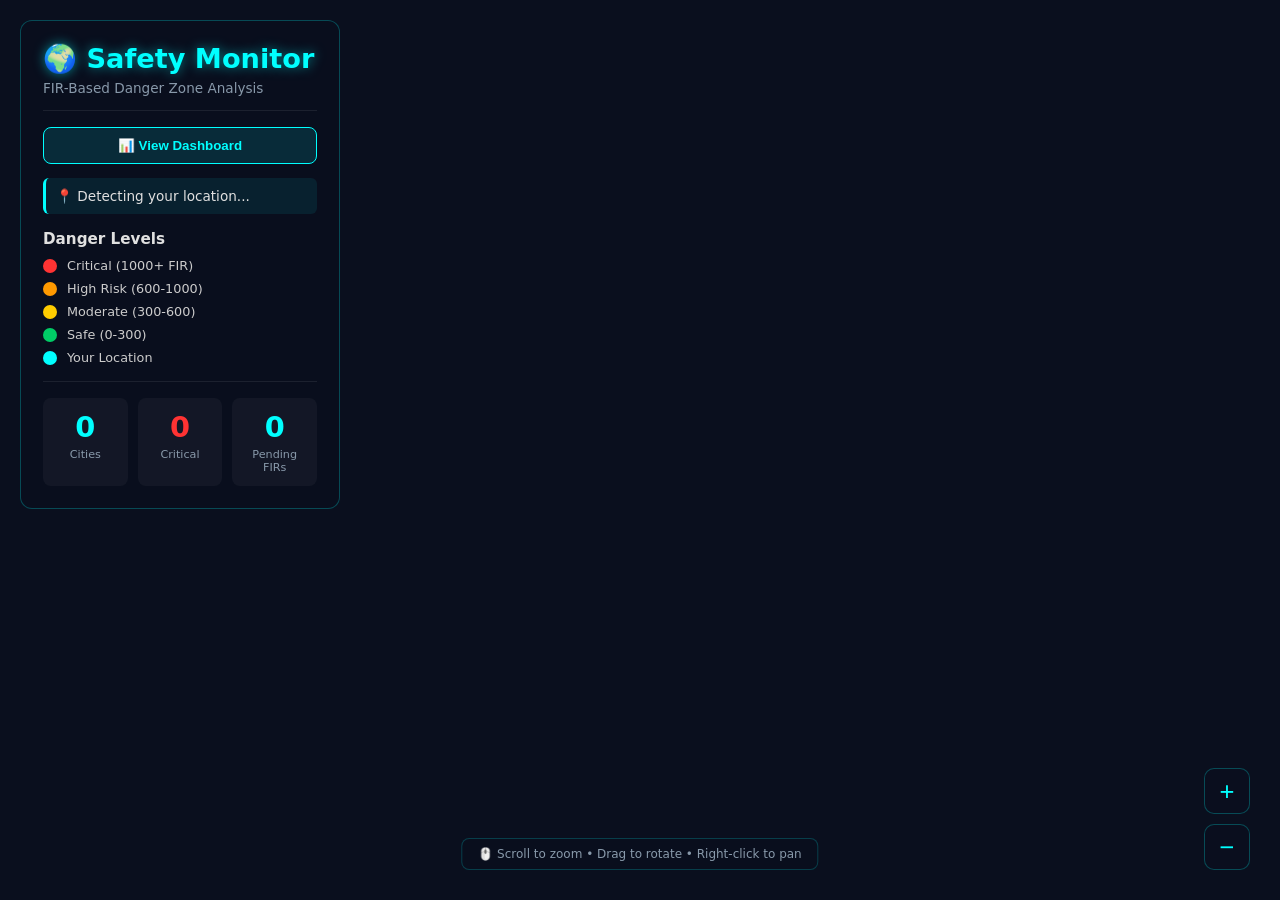
<file: index.html>
<!DOCTYPE html>
<html lang="en">

<head>
    <meta charset="UTF-8">
    <meta name="viewport" content="width=device-width, initial-scale=1.0">
    <title>Citzering</title>
    <script src="https://cesium.com/downloads/cesiumjs/releases/1.118/Build/Cesium/Cesium.js"></script>
    <link href="https://cesium.com/downloads/cesiumjs/releases/1.118/Build/Cesium/Widgets/widgets.css" rel="stylesheet">
    <link rel="stylesheet" href="style.css">
</head>

<body>
    <aside class="sidebar animate-slide-right">
        <h1>🌍 Safety Monitor</h1>
        <p class="subtitle">FIR-Based Danger Zone Analysis</p>

        <button class="dashboard-btn animate-fade-in delay-300" onclick="openDashboard()">📊 View Dashboard</button>

        <div id="location-status" class="animate-fade-in delay-400">📍 Detecting your location...</div>

        <div class="legend animate-fade-in delay-500">
            <h3>Danger Levels</h3>
            <div class="legend-item"><span class="indicator red"></span> Critical (1000+ FIR)</div>
            <div class="legend-item"><span class="indicator orange"></span> High Risk (600-1000)</div>
            <div class="legend-item"><span class="indicator yellow"></span> Moderate (300-600)</div>
            <div class="legend-item"><span class="indicator green"></span> Safe (0-300)</div>
            <div class="legend-item"><span class="indicator blue"></span> Your Location</div>
        </div>

            <div class="stats animate-slide-up delay-600">
                <div class="stat">
                    <div class="stat-value" id="total-cities">0</div>
                    <div class="stat-label">Cities</div>
                </div>
                <div class="stat">
                    <div class="stat-value danger" id="critical-cities">0</div>
                    <div class="stat-label">Critical</div>
                </div>
                <div class="stat">
                    <div class="stat-value" id="pending-firs">0</div>
                    <div class="stat-label">Pending FIRs</div>
                </div>
            </div>
    </aside>

    <div id="cesiumContainer"></div>

    <div class="zoom-controls animate-fade-in delay-700">
        <button id="zoom-in" class="zoom-btn">+</button>
        <button id="zoom-out" class="zoom-btn">−</button>
    </div>
    <div class="zoom-info">🖱️ Scroll to zoom • Drag to rotate • Right-click to pan</div>

    <script src="script.js"></script>
</body>

</html>
</file>
<file: style.css>
/* Reset & Base */
* {
    margin: 0;
    padding: 0;
    box-sizing: border-box;
}

body {
    font-family: 'Segoe UI', system-ui, sans-serif;
    overflow: hidden;
    background: #0a0f1e;
    color: #e0e0e0;
}

/* ANIMATIONS KEYFRAMES */
@keyframes fadeIn {
    from {
        opacity: 0;
    }

    to {
        opacity: 1;
    }
}

@keyframes slideRight {
    from {
        opacity: 0;
        transform: translateX(-30px);
    }

    to {
        opacity: 1;
        transform: translateX(0);
    }
}

@keyframes slideUp {
    from {
        opacity: 0;
        transform: translateY(20px);
    }

    to {
        opacity: 1;
        transform: translateY(0);
    }
}

@keyframes pulseGlow {

    0%,
    100% {
        box-shadow: 0 0 5px currentColor;
    }

    50% {
        box-shadow: 0 0 15px currentColor;
    }
}

/* Apply animations */
.animate-fade-in {
    animation: fadeIn 0.8s ease forwards;
    opacity: 0;
}

.animate-slide-right {
    animation: slideRight 0.7s ease forwards;
    opacity: 0;
}

.animate-slide-up {
    animation: slideUp 0.6s ease forwards;
    opacity: 0;
}

.delay-300 {
    animation-delay: 0.3s;
}

.delay-400 {
    animation-delay: 0.4s;
}

.delay-500 {
    animation-delay: 0.5s;
}

.delay-600 {
    animation-delay: 0.6s;
}

.delay-700 {
    animation-delay: 0.7s;
}

/* Sidebar */
.sidebar {
    position: absolute;
    top: 20px;
    left: 20px;
    width: 320px;
    background: rgba(10, 15, 30, 0.92);
    backdrop-filter: blur(14px);
    padding: 22px;
    border-radius: 12px;
    border: 1px solid rgba(0, 255, 255, 0.25);
    z-index: 1000;
    max-height: 90vh;
    overflow-y: auto;
}

.sidebar h1 {
    font-size: 1.7rem;
    color: #00ffff;
    margin-bottom: 5px;
    text-shadow: 0 0 12px rgba(0, 255, 255, 0.5);
}

.subtitle {
    color: #8899aa;
    font-size: 0.85rem;
    margin-bottom: 16px;
    padding-bottom: 14px;
    border-bottom: 1px solid rgba(255, 255, 255, 0.08);
}

.dashboard-btn {
    width: 100%;
    padding: 10px;
    background: rgba(0, 255, 255, 0.12);
    border: 1px solid #00ffff;
    color: #00ffff;
    border-radius: 8px;
    cursor: pointer;
    font-weight: 600;
    transition: 0.25s;
    margin-bottom: 14px;
}

.dashboard-btn:hover {
    background: rgba(0, 255, 255, 0.25);
    transform: translateY(-2px);
    box-shadow: 0 4px 12px rgba(0, 255, 255, 0.3);
}

#location-status {
    background: rgba(0, 255, 255, 0.08);
    padding: 10px;
    border-radius: 6px;
    margin-bottom: 16px;
    border-left: 3px solid #00ffff;
    font-size: 0.85rem;
}

#location-status .success {
    color: #00ff88;
}

.legend h3 {
    font-size: 0.95rem;
    margin-bottom: 10px;
}

.legend-item {
    display: flex;
    align-items: center;
    margin-bottom: 8px;
    font-size: 0.8rem;
    color: #ccc;
}

.indicator {
    width: 14px;
    height: 14px;
    border-radius: 50%;
    margin-right: 10px;
    animation: pulseGlow 2s infinite;
}

.indicator.red {
    background: #ff3333;
    color: #ff3333;
}

.indicator.orange {
    background: #ff9900;
    color: #ff9900;
}

.indicator.yellow {
    background: #ffcc00;
    color: #ffcc00;
}

.indicator.green {
    background: #00cc66;
    color: #00cc66;
}

.indicator.blue {
    background: #00ffff;
    color: #00ffff;
}

.stats {
    display: flex;
    gap: 10px;
    margin-top: 16px;
    padding-top: 16px;
    border-top: 1px solid rgba(255, 255, 255, 0.08);
}

.stat {
    flex: 1;
    text-align: center;
    padding: 12px;
    background: rgba(255, 255, 255, 0.04);
    border-radius: 8px;
    transition: 0.2s;
}

.stat:hover {
    background: rgba(0, 255, 255, 0.08);
    transform: translateY(-3px);
}

.stat-value {
    font-size: 1.8rem;
    font-weight: 700;
    color: #00ffff;
}

.stat-value.danger {
    color: #ff3333;
}

.stat-label {
    font-size: 0.7rem;
    color: #8899aa;
    margin-top: 4px;
}

#cesiumContainer {
    width: 100vw;
    height: 100vh;
}

.cesium-viewer-bottom,
.cesium-widget-credits {
    display: none !important;
}

.zoom-controls {
    position: absolute;
    bottom: 30px;
    right: 30px;
    display: flex;
    flex-direction: column;
    gap: 10px;
    z-index: 1000;
}

.zoom-btn {
    width: 46px;
    height: 46px;
    border: none;
    border-radius: 10px;
    background: rgba(10, 15, 30, 0.9);
    color: #00ffff;
    font-size: 1.6rem;
    cursor: pointer;
    display: grid;
    place-items: center;
    border: 1px solid rgba(0, 255, 255, 0.25);
    transition: 0.2s;
}

.zoom-btn:hover {
    background: rgba(0, 255, 255, 0.15);
    transform: scale(1.05);
}

.zoom-info {
    position: absolute;
    bottom: 30px;
    left: 50%;
    transform: translateX(-50%);
    background: rgba(10, 15, 30, 0.85);
    padding: 8px 16px;
    border-radius: 8px;
    border: 1px solid rgba(0, 255, 255, 0.2);
    font-size: 0.75rem;
    color: #8899aa;
    z-index: 1000;
}

@media (max-width: 900px) {
    .sidebar {
        width: 90%;
        left: 5%;
        max-height: 50vh;
    }

    .zoom-info {
        display: none;
    }
}
</file>
